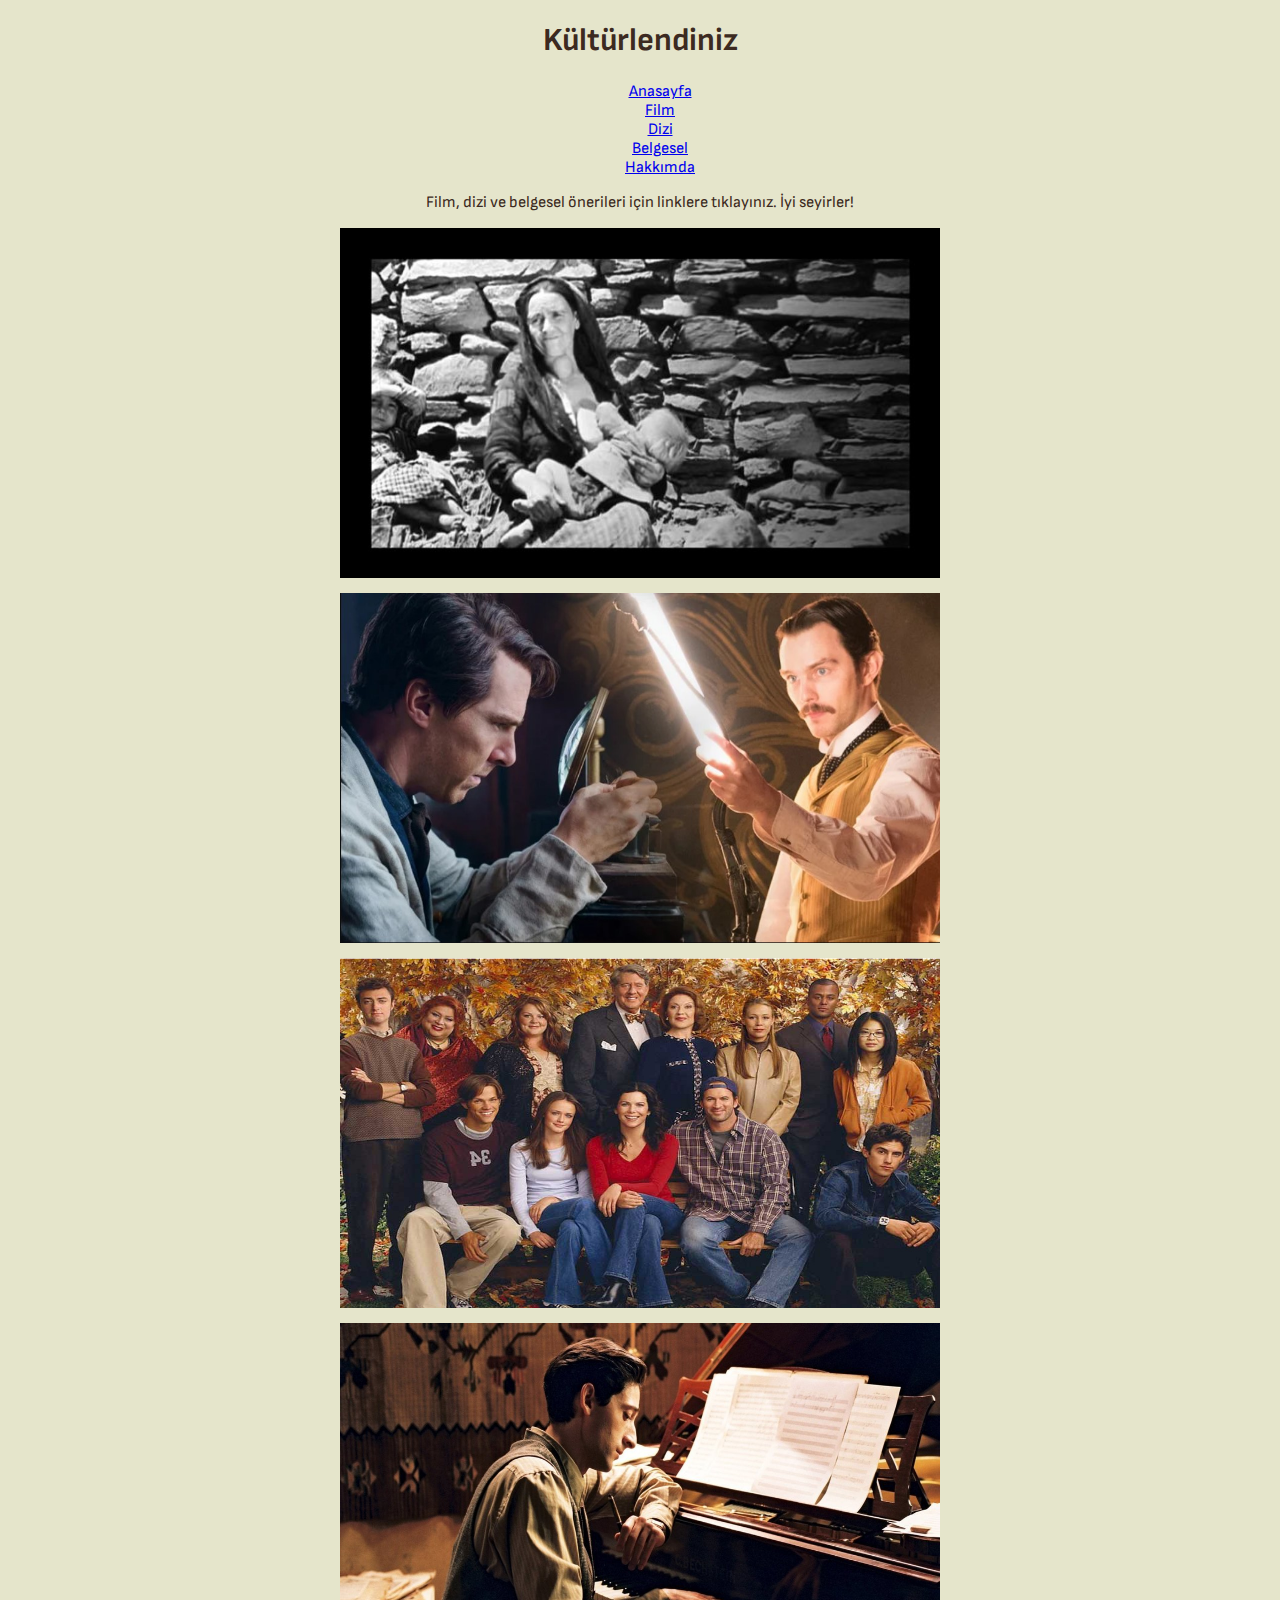
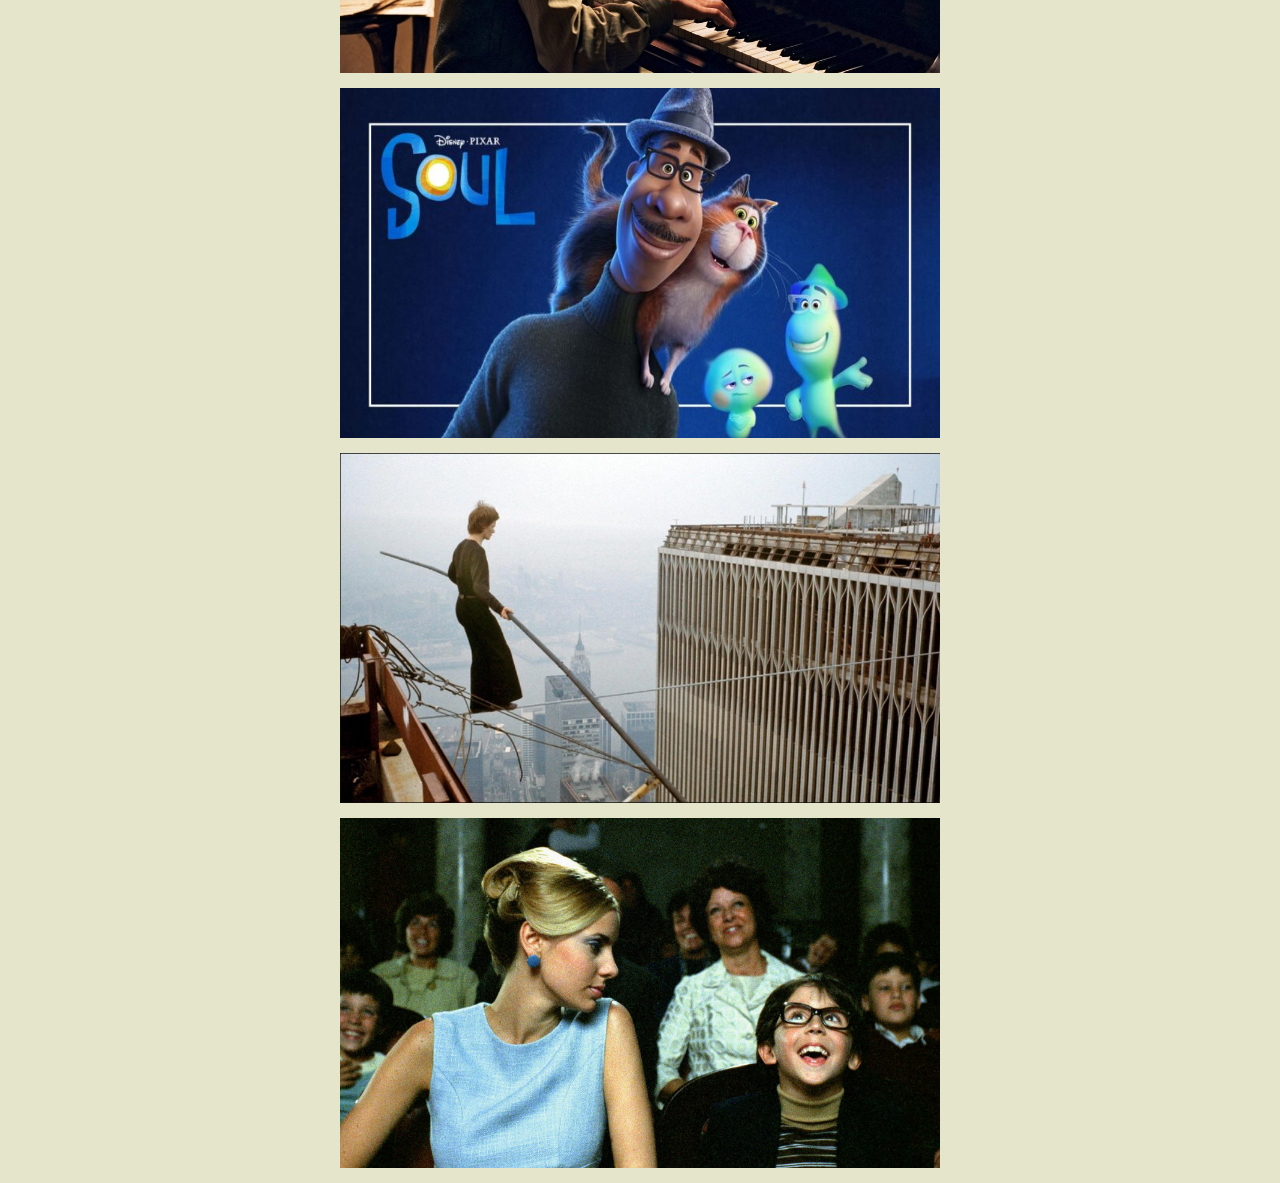
<file: index.html>
<!DOCTYPE html>
<html lang="tr">
<head>
    <meta charset="UTF-8">
    <meta http-equiv="X-UA-Compatible" content="IE=edge">
    <meta name="viewport" content="width=device-width, initial-scale=1.0">
    <link rel="stylesheet" href="Css/style.css">
    <link rel="preconnect" href="https://fonts.googleapis.com">
    <link rel="preconnect" href="https://fonts.gstatic.com" crossorigin>
    <link href="https://fonts.googleapis.com/css2?family=Sofia+Sans&display=swap" rel="stylesheet">
    <title>Kültürlendiniz | Anasayfa</title>
</head>
<body>
    <h1>Kültürlendiniz</h1>

    <ul>
        <li><a href="index.html">Anasayfa</a></li>
        <li><a href="film.html">Film</a></li>
        <li><a href="dizi.html">Dizi</a></li>
        <li><a href="belgesel.html">Belgesel</a></li>
        <li><a href="hakkimda.html">Hakkımda</a></li>
    </ul>

    <p>Film, dizi ve belgesel önerileri için linklere tıklayınız. İyi seyirler!</p>

    <img src="Image/ekmeksiz-toprak.jpg" alt="ekmeksiz-toprak" width="600" height="350">
    <img src="Image/elektrik-savaslari.jpg" alt="elektrik-savaslari" width="600" height="350">
    <img src="Image/gilmore-girls.jpeg" alt="gilmore-girls" width="600" height="350">
    <img src="Image/piyanist.jpg" alt="piyanist" width="600" height="350">
    <img src="Image/soul.jpg" alt="Soul" width="600" height="350">
    <img src="Image/teldeki-adam.jpg" alt="teldeki-adam" width="600" height="350">
    <img src="Image/valentin.jpg" alt="valentin" width="600" height="350">
    
</body>
</html>
</file>
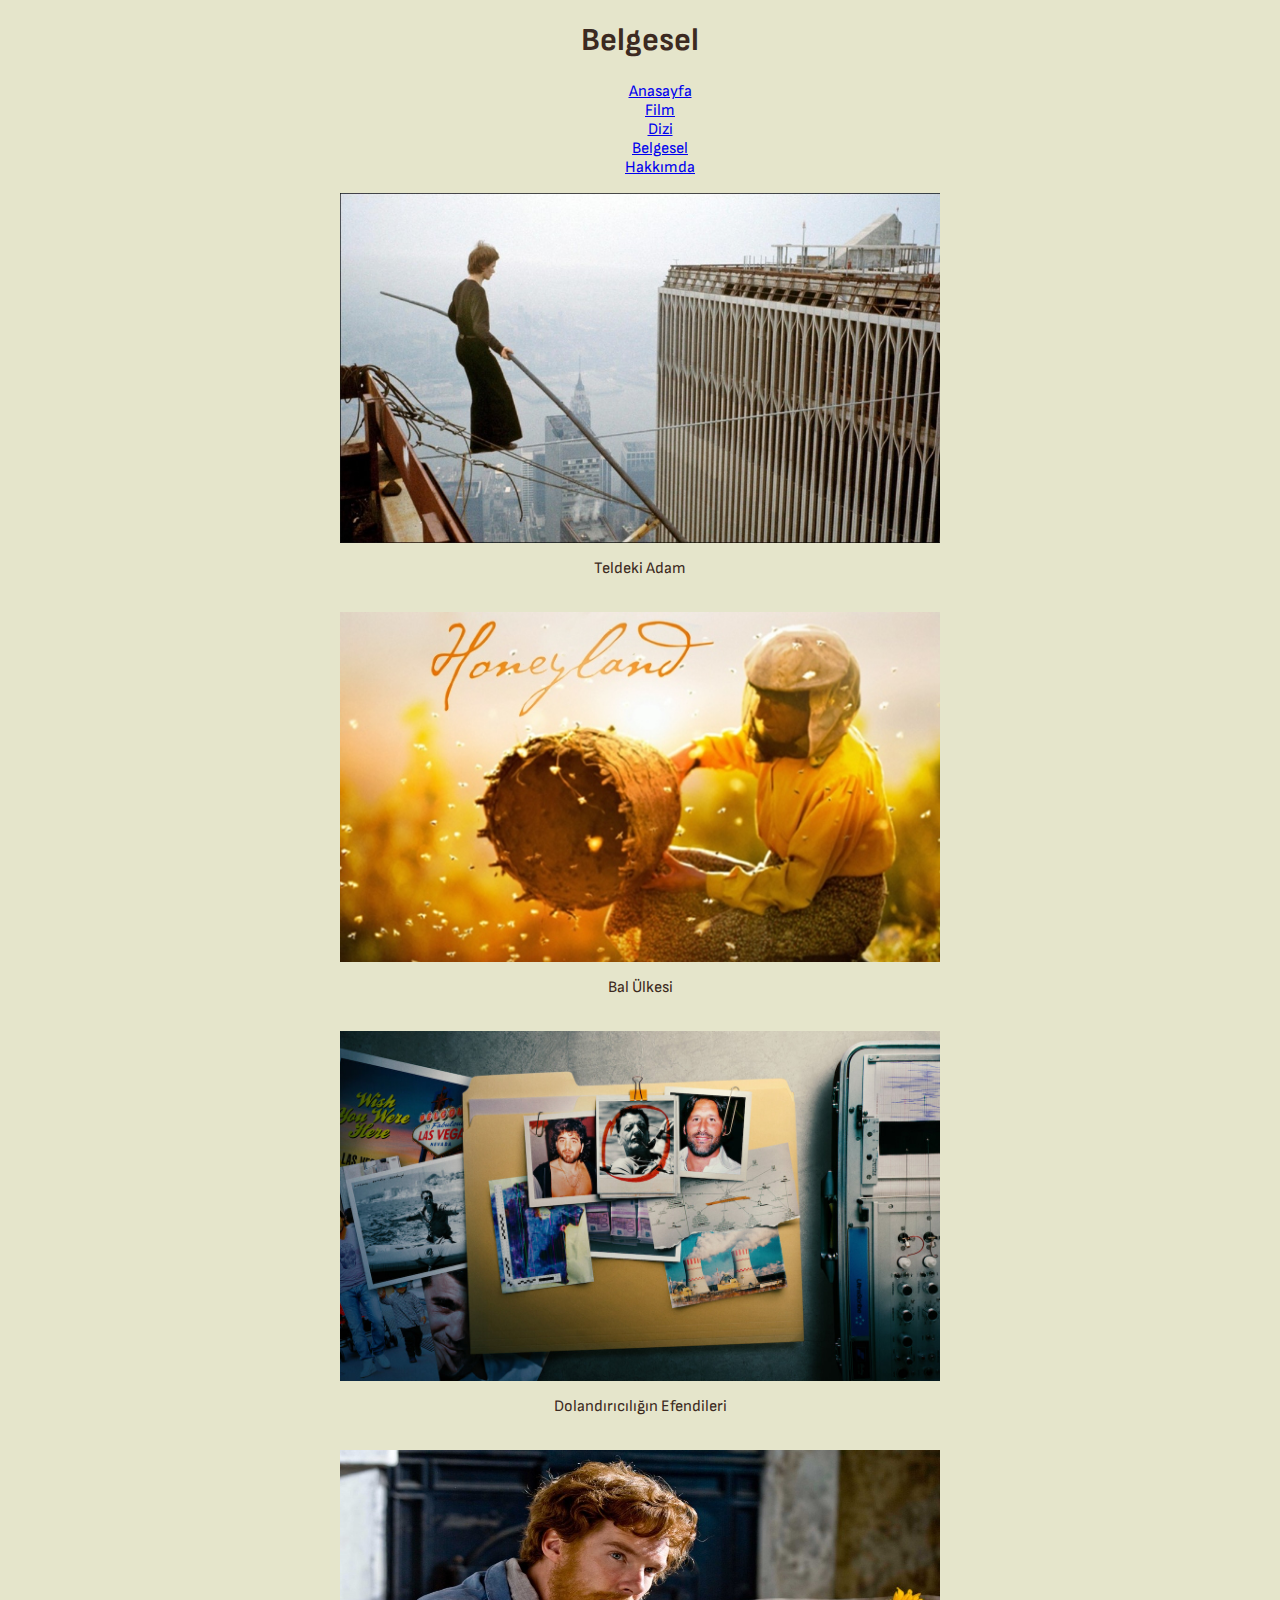
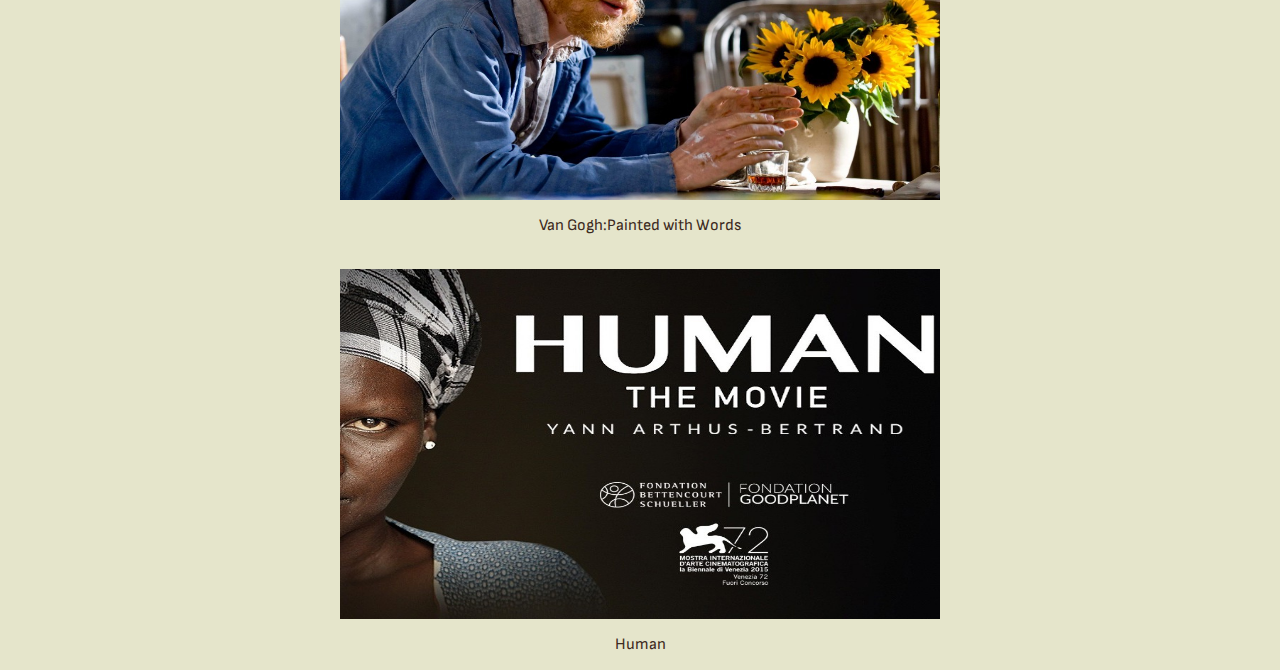
<file: belgesel.html>
<!DOCTYPE html>
<html lang="tr">
<head>
    <meta charset="UTF-8">
    <meta http-equiv="X-UA-Compatible" content="IE=edge">
    <meta name="viewport" content="width=device-width, initial-scale=1.0">
    <link rel="stylesheet" href="Css/style.css">
    <link rel="preconnect" href="https://fonts.googleapis.com">
    <link rel="preconnect" href="https://fonts.gstatic.com" crossorigin>
    <link href="https://fonts.googleapis.com/css2?family=Sofia+Sans&display=swap" rel="stylesheet">
    <title>Kültürlendiniz | Belgesel</title>
</head>
<body>
    <h1>Belgesel</h1>

    <ul>
        <li><a href="index.html">Anasayfa</a></li>
        <li><a href="film.html">Film</a></li>
        <li><a href="dizi.html">Dizi</a></li>
        <li><a href="belgesel.html">Belgesel</a></li>
        <li><a href="hakkimda.html">Hakkımda</a></li>
    </ul>

    <!-- Belgeseller -->
    <img src="Image/teldeki-adam.jpg" alt="teldeki-adam" width="600" height="350">
    <p>Teldeki Adam</p>
    <br>
    <img src="Image/bal-ülkesi.jpeg" alt="bal-ülkesi" width="600" height="350">
    <p>Bal Ülkesi</p>
    <br>
    <img src="Image/dolandiriciligin-efendileri.jpg" alt="dolandiriciligin-efendileri" width="600" height="350">
    <p>Dolandırıcılığın Efendileri</p>
    <br>
    <img src="Image/van-gogh.jpg" alt="van-gogh" width="600" height="350">
    <p>Van Gogh:Painted with Words</p>
    <br>
    <img src="Image/human.jpg" alt="human" width="600" height="350">
    <p>Human</p>
    
</body>
</html>
</file>
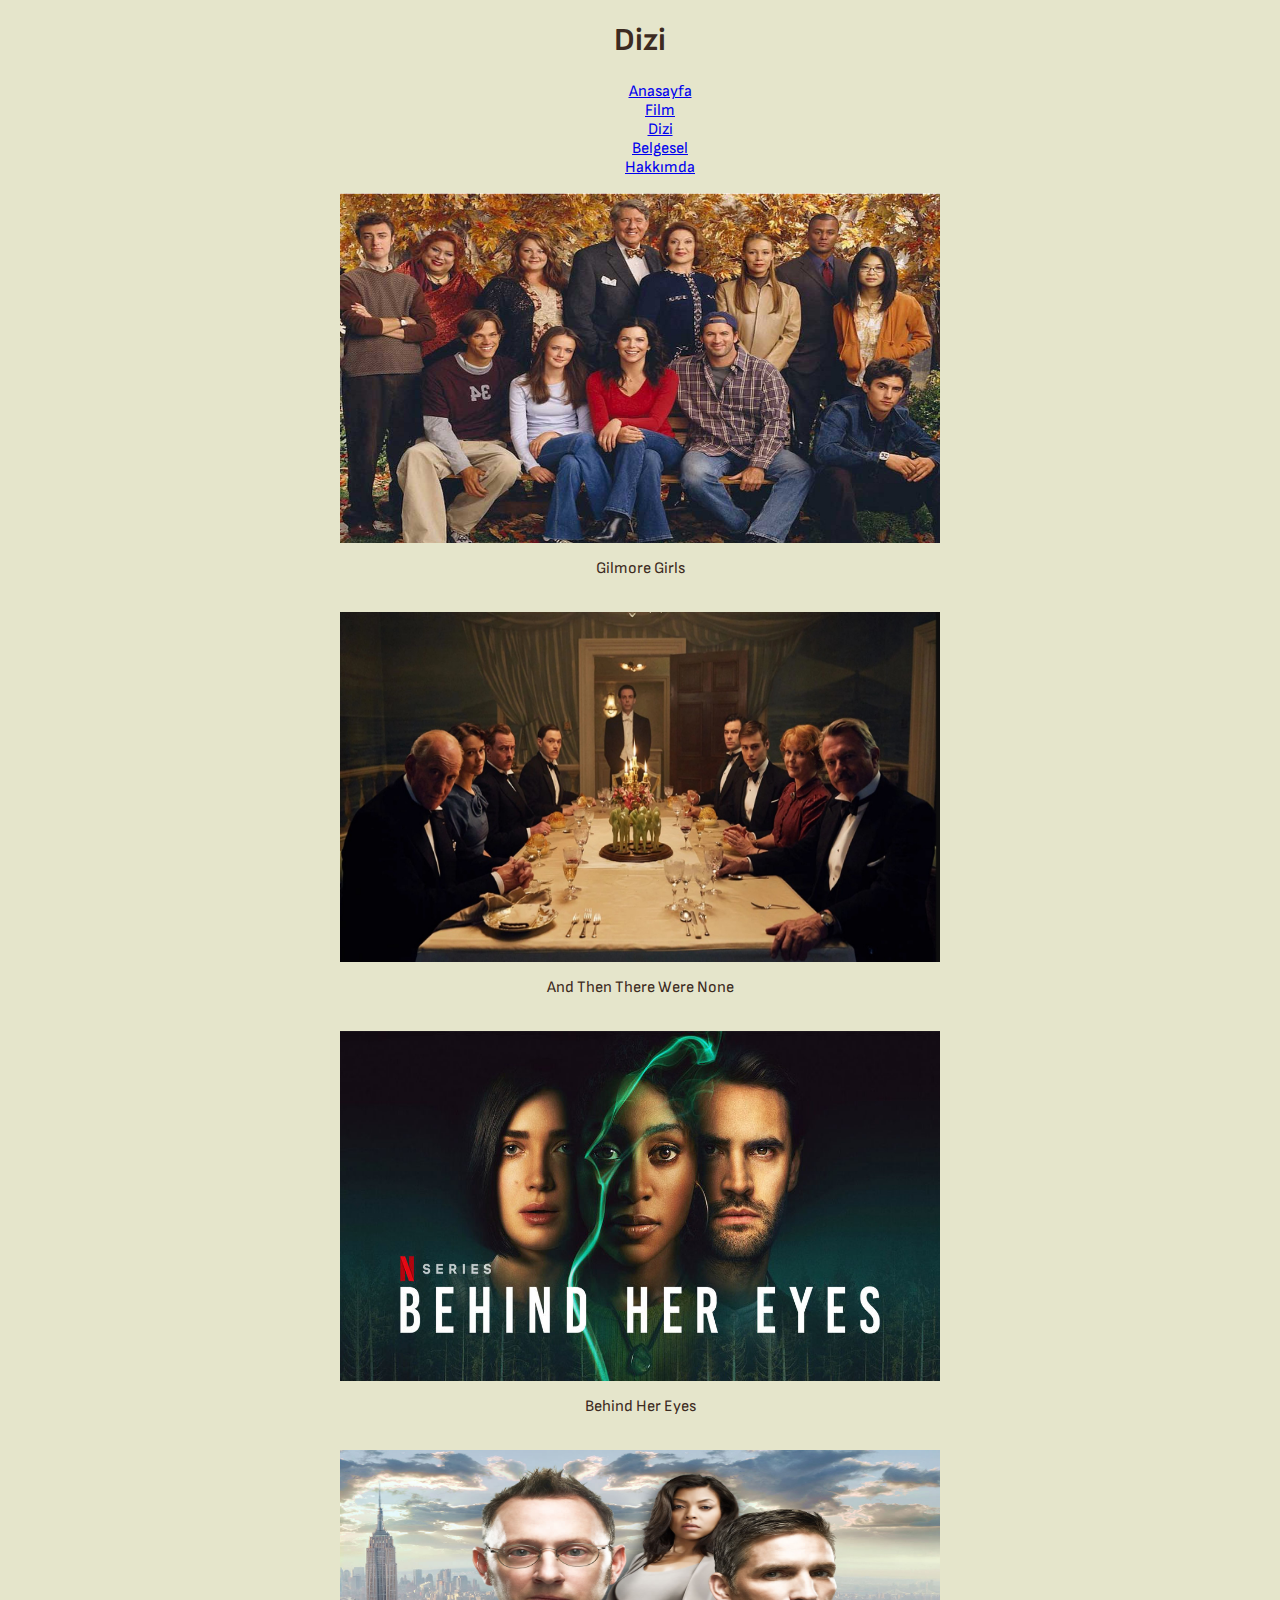
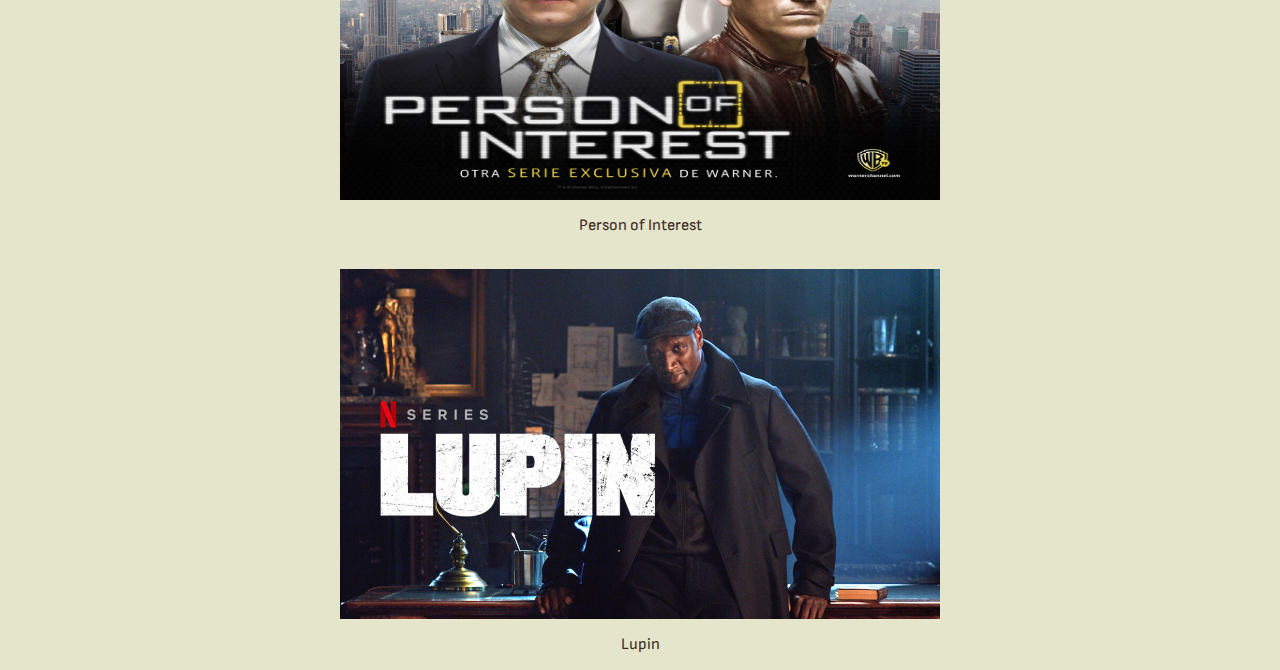
<file: dizi.html>
<!DOCTYPE html>
<html lang="tr">
<head>
    <meta charset="UTF-8">
    <meta http-equiv="X-UA-Compatible" content="IE=edge">
    <meta name="viewport" content="width=device-width, initial-scale=1.0">
    <link rel="stylesheet" href="Css/style.css">
    <link rel="preconnect" href="https://fonts.googleapis.com">
    <link rel="preconnect" href="https://fonts.gstatic.com" crossorigin>
    <link href="https://fonts.googleapis.com/css2?family=Sofia+Sans&display=swap" rel="stylesheet">
    <title>Kültürlendiniz | Dizi</title>
</head>
<body>
    <h1>Dizi</h1>

    <ul>
        <li><a href="index.html">Anasayfa</a></li>
        <li><a href="film.html">Film</a></li>
        <li><a href="dizi.html">Dizi</a></li>
        <li><a href="belgesel.html">Belgesel</a></li>
        <li><a href="hakkimda.html">Hakkımda</a></li>
    </ul>
    
    <!-- Dizi -->
    <img src="Image/gilmore-girls.jpeg" alt="gilmore-girls" width="600" height="350">
    <p>Gilmore Girls</p>
    <br>
    <img src="Image/and-then-there-were-none.jpg" alt="and-then-there-were-none" width="600" height="350">
    <p>And Then There Were None</p>
    <br>
    <img src="Image/behind-her-eyes.jpg" alt="behind-her-eyes" width="600" height="350">
    <p>Behind Her Eyes</p>
    <br>
    <img src="Image/person-of-interest.jpg" alt="person-of-interest" width="600" height="350">
    <p>Person of Interest</p>
    <br>
    <img src="Image/lupin.jpg" alt="lupin" width="600" height="350">
    <p>Lupin</p>
</body>
</html>
</file>
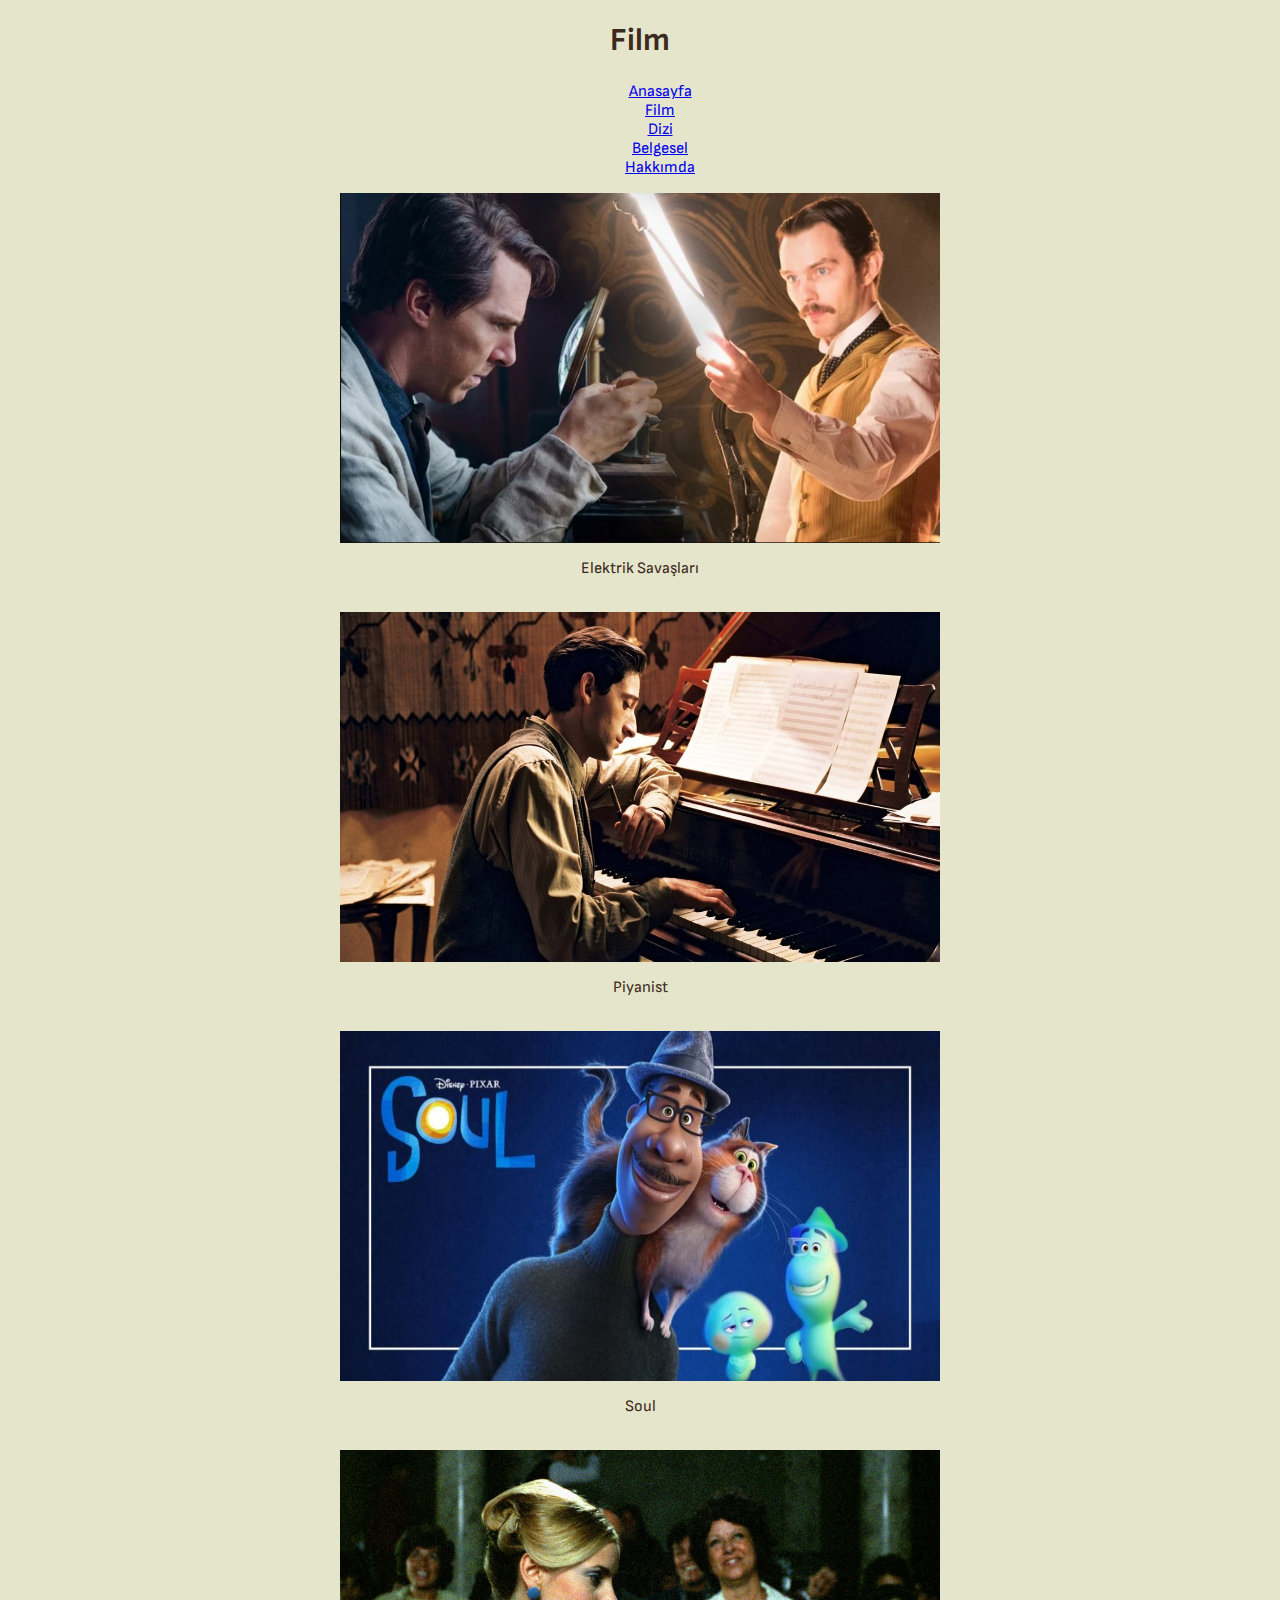
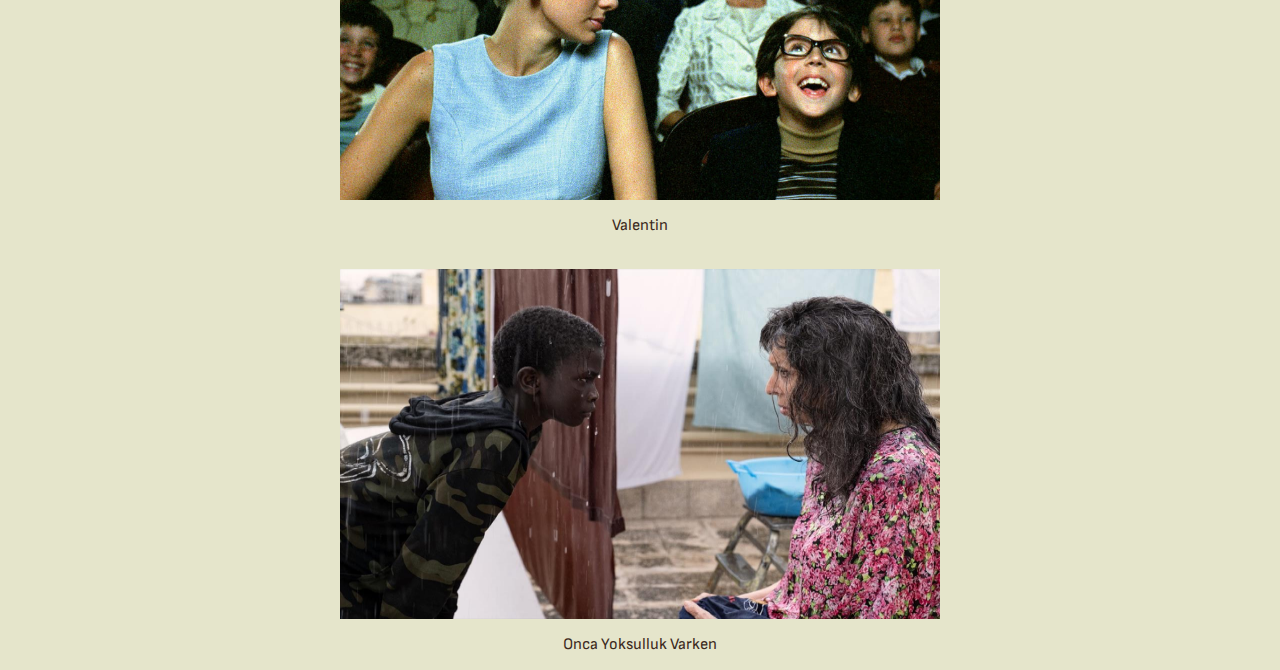
<file: film.html>
<!DOCTYPE html>
<html lang="tr">
<head>
    <meta charset="UTF-8">
    <meta http-equiv="X-UA-Compatible" content="IE=edge">
    <meta name="viewport" content="width=device-width, initial-scale=1.0">
    <link rel="stylesheet" href="Css/style.css">
    <link rel="preconnect" href="https://fonts.googleapis.com">
    <link rel="preconnect" href="https://fonts.gstatic.com" crossorigin>
    <link href="https://fonts.googleapis.com/css2?family=Sofia+Sans&display=swap" rel="stylesheet">
    <title>Kültürlendiniz | Film</title>
</head>
<body>
    <h1>Film</h1>

    <ul>
        <li><a href="index.html">Anasayfa</a></li>
        <li><a href="film.html">Film</a></li>
        <li><a href="dizi.html">Dizi</a></li>
        <li><a href="belgesel.html">Belgesel</a></li>
        <li><a href="hakkimda.html">Hakkımda</a></li>
    </ul>

    <!-- Film -->
    <img src="Image/elektrik-savaslari.jpg" alt="elektrik-savaslari" width="600" height="350">
    <p>Elektrik Savaşları</p>
    <br>
    <img src="Image/piyanist.jpg" alt="piyanist" width="600" height="350">
    <p>Piyanist</p>
    <br>
    <img src="Image/soul.jpg" alt="Soul" width="600" height="350">
    <p>Soul</p>
    <br>
    <img src="Image/valentin.jpg" alt="valentin" width="600" height="350">
    <p>Valentin</p>
    <br>
    <img src="Image/onca-yoksulluk-varken.jpg" alt="onca-yoksulluk-varken" width="600" height="350">
    <p>Onca Yoksulluk Varken</p>
    
</body>
</html>
</file>
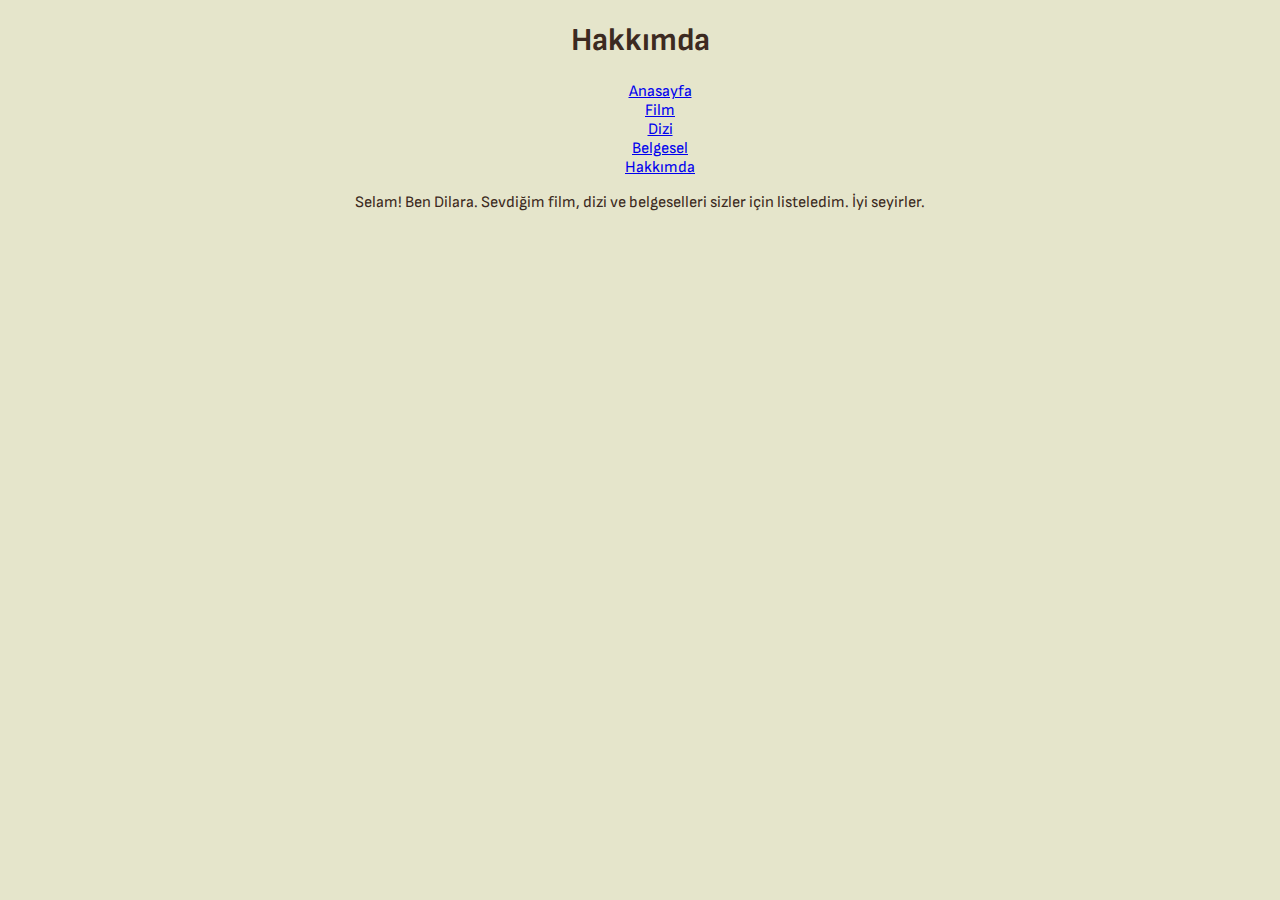
<file: hakkimda.html>
<!DOCTYPE html>
<html lang="tr">
<head>
    <meta charset="UTF-8">
    <meta http-equiv="X-UA-Compatible" content="IE=edge">
    <meta name="viewport" content="width=device-width, initial-scale=1.0">
    <link rel="stylesheet" href="Css/style.css">
    <link rel="preconnect" href="https://fonts.googleapis.com">
    <link rel="preconnect" href="https://fonts.gstatic.com" crossorigin>
    <link href="https://fonts.googleapis.com/css2?family=Sofia+Sans&display=swap" rel="stylesheet">
    <title>Kültürlendiniz | Hakkımda</title>
</head>
<body>
    <h1>Hakkımda</h1>

    <ul>
        <li><a href="index.html">Anasayfa</a></li>
        <li><a href="film.html">Film</a></li>
        <li><a href="dizi.html">Dizi</a></li>
        <li><a href="belgesel.html">Belgesel</a></li>
        <li><a href="hakkimda.html">Hakkımda</a></li>
    </ul>

    <p>Selam! Ben Dilara. Sevdiğim film, dizi ve belgeselleri sizler için listeledim. İyi seyirler.</p>
    
</body>
</html>
</file>
<file: Css/style.css>
body {
    background-color: #E5E5CB;
    color: #3C2A21;
}

h1 {
    text-align: center;
    font-family: 'Sofia Sans', sans-serif;
}

p {
    text-align: center;
    font-family: 'Sofia Sans', sans-serif;
}

ul {
    list-style-type: none;
    font-family: 'Sofia Sans', sans-serif;
    text-align: center;   
}

img {
    display: block;
    margin-left: auto;
    margin-right: auto;
    margin-bottom: 15px;
}
</file>
